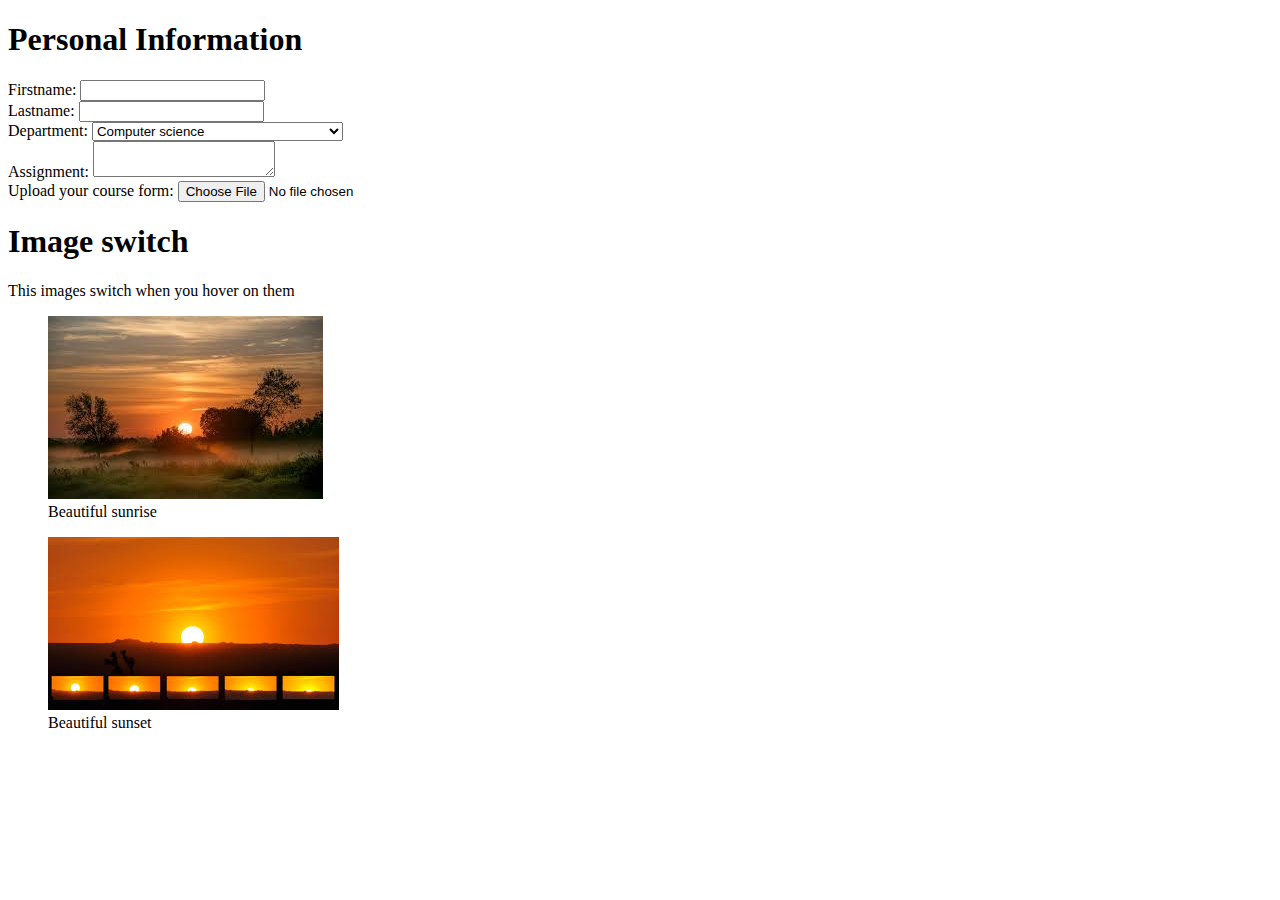
<file: csc 339/details.html>
<!DOCTYPE html>
<html lang="en-US">
  <head>
    <meta charset="utf-8" />
    <meta name="viewport" content="width=device-width" />
    <title>CSC 339</title>
  </head>
  <body>
    <main>
      <section>
        <h1>Personal Information</h1>
        <form>
          <div>
            <label for="first-name">Firstname:</label>
            <input type="text" id="first-name" name="first-name" />
          </div>
          <div>
            <label for="last-name">Lastname:</label>
            <input type="text" id="last-name" name="last-name" />
          </div>
          <div>
            <label>Department:</label>
            <select>
              <option value="computer science">Computer science</option>
              <option value="information systems">Information systems</option>
              <option value="information technology">Information technology</option> 
              <option value="information communication technology">Information communication technology</option>
              <option value="cybersecurity">Cybersecurity</option>
              <option value="data science">Data science</option>
              <option value="software enginnering">Software engineering</option>          
            </select>
          </div>
          <div>
            <label>Assignment:</label>
            <textarea name="assignment"></textarea>
          </div>
          <div>
            <label>Upload your course form: </label>
            <input type="file" accept="image/*,.pdf"/>
          </div>
        </form>
      </section>
      <section>
        <h1>Image switch</h1>
        <p>This images switch when you hover on them</p>
        <figure>
          <img src="images/sunrise.jpeg" alt="sunrise">
          <figcaption>Beautiful sunrise</figcaption>
        </figure>
        <figure>
          <img src="images/sunset.jpeg" alt="sunset">
          <figcaption>Beautiful sunset</figcaption>
        </figure>
      </section>
    </main>
  </body>
</html>
</file>
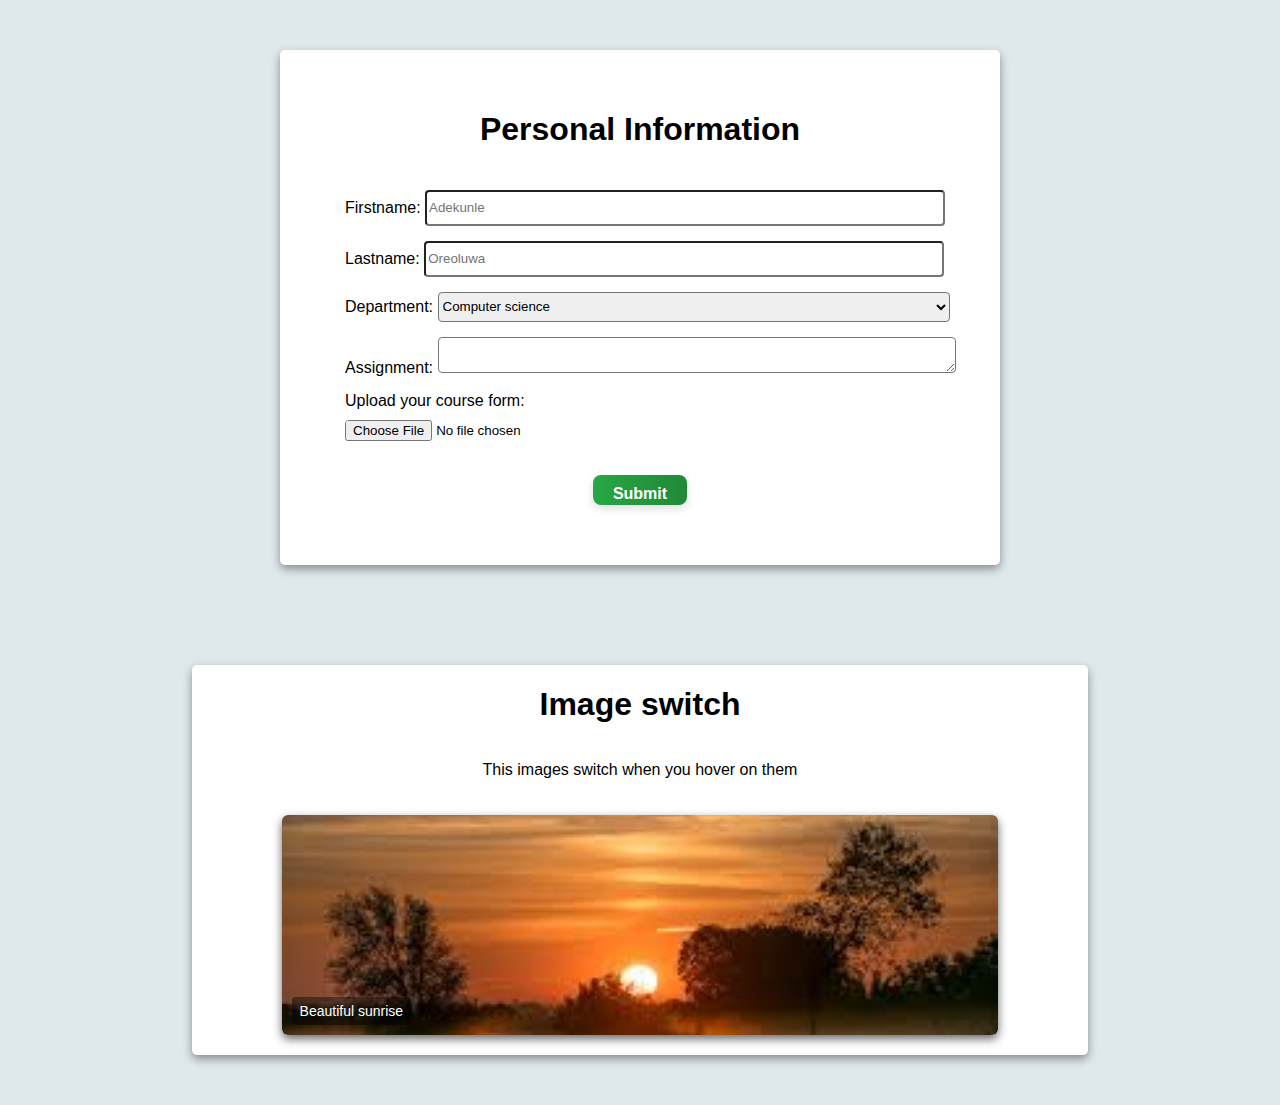
<file: csc-339-project/details.html>
<!DOCTYPE html>
<html lang="en-US">
  <head>
    <meta charset="utf-8" />
    <meta name="viewport" content="width=device-width" />
    <title>CSC 339</title>
    <link rel="stylesheet" href="index.css" />
  </head>
  <body>
    <main>
      <section id="main-sect">
        <h1>Personal Information</h1>
        <form>
          <div class="form-group">
            <label for="first-name">Firstname:</label>
            <input
              type="text"
              id="first-name"
              name="first-name"
              placeholder="Adekunle"
            />
          </div>
          <div class="form-group">
            <label for="last-name">Lastname:</label>
            <input
              type="text"
              id="last-name"
              name="last-name"
              placeholder="Oreoluwa"
            />
          </div>
          <div class="form-group">
            <label>Department:</label>
            <select>
              <option value="computer science">Computer science</option>
              <option value="information systems">Information systems</option>
              <option value="information technology">
                Information technology
              </option>
              <option value="information communication technology">
                Information communication technology
              </option>
              <option value="cybersecurity">Cybersecurity</option>
              <option value="data science">Data science</option>
              <option value="software enginnering">Software engineering</option>
            </select>
          </div>
          <div class="form-group">
            <label>Assignment:</label>
            <textarea name="assignment"></textarea>
          </div>
          <div class="form-group" id="file-upload">
            <label>Upload your course form: </label>
            <input type="file" accept="image/*,.pdf"  />
          </div>
          <div  id="submit-btn">
            <input type="submit" value="Submit" />
          </div>
        </form>
      </section>
      <section id="image-switch">
        <h1>Image switch</h1>
        <p>This images switch when you hover on them</p>
        <figure class="img-swap">
          <img src="images/sunrise.jpeg" alt="sunrise" class="top" />
          <img src="images/sunset.jpeg" alt="sunset" class="bottom" />
          <figcaption class="caption-top">Beautiful sunrise</figcaption>
          <figcaption class="caption-bottom">Beautiful sunset</figcaption>
        </figure>
      </section>
    </main>
     </body>
</html>
</file>
<file: csc-339-project/index.css>
body {
    margin: 0;
    padding: 0;
    font-family: Arial, sans-serif;
    background-color: #dfe9ec;
}

main {
    display: flex;
    flex-direction: column;
    align-items: center;
    justify-content: center;
    width: 100%;
}

#main-sect {
    border: 1px none #cc0f0f;
    border-radius: 5px;
    padding: 40px;
    margin: 50px;
    background-color: #fff;
    width: 50%;
    overflow: hidden;
    display: flex;
    flex-direction: column;
    align-items: center;
    box-shadow: 0 4px 10px rgba(0, 0, 0, 0.4);
}

form {
    display: flex;
    flex-direction: column;
    align-items: center;
    width: 100%;
    border: 1px none #af1212;
    padding: 20px ;
    
}


.form-group {
    margin-bottom: 15px;
    width: 100% ;
    border: 1px none #af1212;
    padding-left: 50px;

}

form input,
select,
textarea {
    width: 80%;
    border-radius: 4px;
    height: 30px;
    /*margin-left: 10px;*/
}

#file-upload label {
    margin: 20px, 0, 10px, 0;
    display: block;

}

#file-upload input {
    margin-top: 10px;
    display: block;
    width: 80%;
    
}



/* Submit button styling */
#submit-btn {
    text-align: center;
    margin-top: 10px;
}

#submit-btn input[type="submit"] {
    display: inline-block;
    width: auto;
    padding: 10px 20px;
    font-size: 16px;
    font-weight: 600;
    color: #ffffff;
    background: linear-gradient(90deg, #28a745 0%, #218838 100%);
    border: none;
    border-radius: 8px;
    cursor: pointer;
    box-shadow: 0 4px 10px rgba(0, 0, 0, 0.12);
    transition: transform 0.15s ease, box-shadow 0.15s ease, opacity 0.15s ease;
}

#submit-btn input[type="submit"]:hover {
    transform: translateY(-2px);
    box-shadow: 0 8px 18px rgba(0, 0, 0, 0.18);
}

#submit-btn input[type="submit"]:active {
    transform: translateY(0);
    color: black;
}

#submit-btn input[type="submit"]:focus {
    outline: 3px solid rgba(33, 136, 56, 0.18);
    outline-offset: 2px;
}

#submit-btn input[type="submit"][disabled] {
    opacity: 0.6;
    cursor: not-allowed;
}

#image-switch {
    margin: 50px;
    /*padding: 20px;*/
    border: 1px none #cc0f0f;
    border-radius: 5px;
    background-color: #fff;
    display: flex;
    flex-direction: column;
    justify-content: center;
    align-items: center;
    width: 70%;
    box-shadow: 0 4px 10px rgba(0, 0, 0, 0.4);
}

/* Image swap: single visible image, other slides in on hover */
.img-swap {
    position: relative;
    width: 80%;
    height: 220px;
    overflow: hidden;
    margin: 20px 0;
    border-radius: 6px;
    border: 1px none #af1212;
    box-shadow: 0 4px 10px rgba(0, 0, 0, 0.6);
}

.img-swap img {
    position: absolute;
    top: 0;
    left: 0;
    width: 100%;
    height: 100%;
    object-fit: cover;
    transition: transform 0.5s ease;
}

.img-swap img.top {
    transform: translateX(0);
    z-index: 2;
}

.img-swap img.bottom {
    transform: translateX(-100%);
    z-index: 1;
}

.img-swap:hover img.top {
    transform: translateX(100%);
}

.img-swap:hover img.bottom {
    transform: translateX(0);
}

.img-swap figcaption {
    position: absolute;
    left: 10px;
    bottom: 10px;
    color: #fff;
    background: rgba(0, 0, 0, 0.4);
    padding: 6px 8px;
    border-radius: 4px;
    font-size: 14px;
    transition: transform 0.5s ease, opacity 0.3s ease;
}

.img-swap .caption-top {
    transform: translateX(0);
    z-index: 3;
}

.img-swap .caption-bottom {
    transform: translateX(100%);
    z-index: 0;
}

.img-swap:hover .caption-top {
    transform: translateX(-100%);
    opacity: 0;
}

.img-swap:hover .caption-bottom {
    transform: translateX(0);
    opacity: 1;
    z-index: 3;
}
</file>
